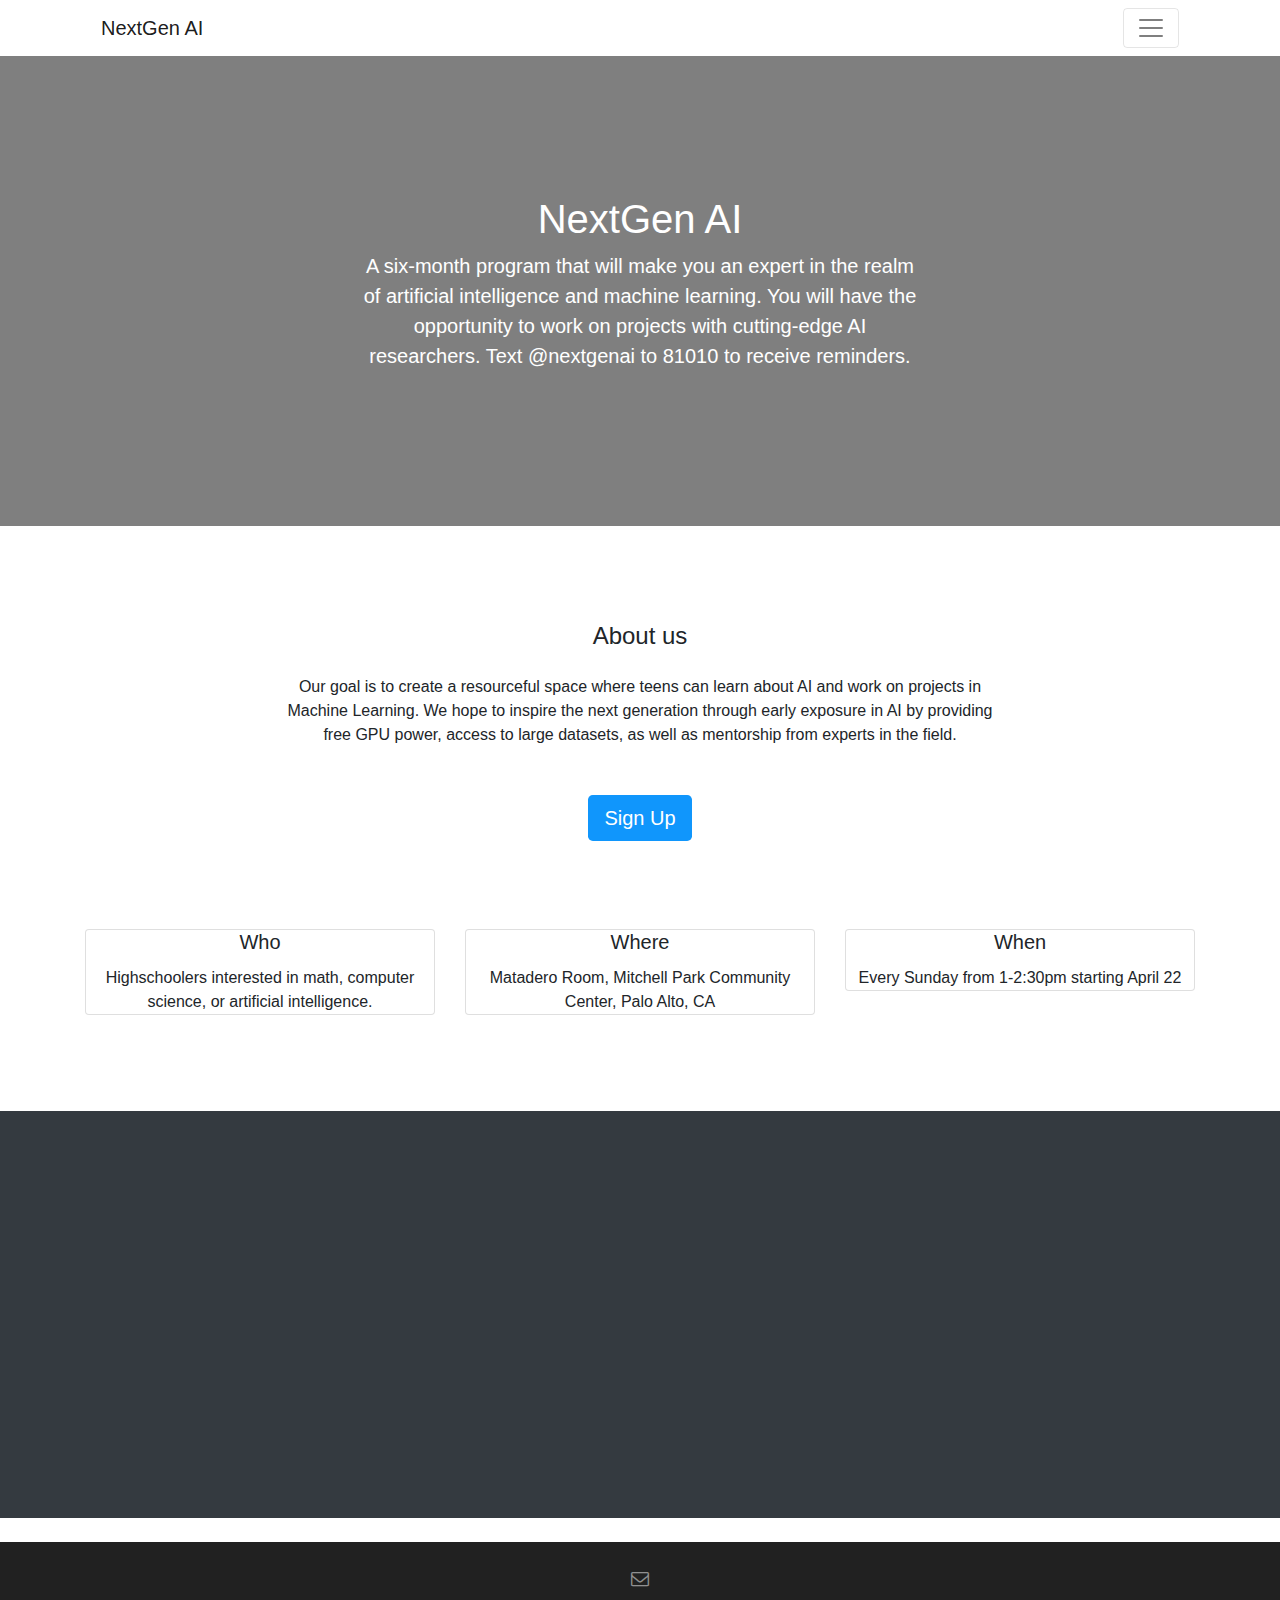
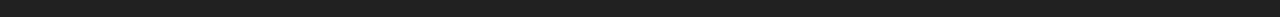
<file: website.html>
<!DOCTYPE html>
<html lang="en" >

<head>

  <meta charset="UTF-8">

  <title>NextGen AI</title>
  <meta name="viewport" content="width=device-width, initial-scale=1">
  
  
  <link rel='stylesheet prefetch' href='https://cdnjs.cloudflare.com/ajax/libs/twitter-bootstrap/4.0.0-alpha.6/css/bootstrap.min.css'>
<link rel='stylesheet prefetch' href='https://cdnjs.cloudflare.com/ajax/libs/font-awesome/4.7.0/css/font-awesome.min.css'>

      <style>
      /* Resets */
hr {
  margin-left: 0;
  max-width: 40px;
}

/* Jumbotron (hero) */
.jumbotron {
  position: relative;
  background: url(http://source.unsplash.com/466ENaLuhLY/1920x1080) no-repeat bottom center/cover;
}
.jumbotron:before {
  position: absolute;
  content: '';
  top: 0;
  left: 0;
  width: 100%;
  height: 100%;
  background: rgba(0, 0, 0, 0.5);
}
.jumbotron .container {
  padding: 75px 0;
}
.jumbotron h1,
.jumbotron .lead {
  color: #fff;
}

/* Bustom button */
.btn-primary {
  background: #1096fc;
  border: 0;
}
.btn-primary:hover {
  background: #0384e5;
}

/* Features */
.sec-features .row:nth-of-type(n+2) {
  margin-top: 160px;
}
.sec-features .row:last-of-type {
  margin-bottom: 160px;
}
.sec-features .feature-icon {
  max-width: 150px;
}

/* Testimonials */
.sec-testimonials {
  padding-top: 128px;
  padding-bottom: 128px;
}

/* Carousel */
.carousel-indicators {
  bottom: -30px;
}
.carousel-indicators li {
  background: rgba(33, 33, 33, 0.1);
}
.carousel-indicators li:focus, .carousel-indicators li:hover {
  background: rgba(33, 33, 33, 0.5);
}
.carousel-indicators .active {
  background: rgba(33, 33, 33, 0.75);
}

.carousel-control-next,
.carousel-control-prev {
  color: #212121;
}
.carousel-control-next:focus, .carousel-control-next:hover,
.carousel-control-prev:focus,
.carousel-control-prev:hover {
  color: #111;
}

/* Footer */
.footer {
  padding-top: 24px;
  padding-bottom: 24px;
  background: #212121;
}
.footer li:nth-of-type(n+2) {
  margin-left: 8px;
}
.footer a {
  font-size: 18px;
  color: rgba(255, 255, 255, 0.5);
  -webkit-transition: color .235s ease-in-out;
  transition: color .235s ease-in-out;
}
.footer a:focus, .footer a:hover {
  color: rgba(255, 255, 255, 0.25);
}

    </style>

  
  
  
  

</head>

<body translate="no" >

  <div class="wrapper">
  <section class="hero">
    <header>
      <div class="container">
        <nav class="navbar navbar-light navbar-toggleable-sm">
          <a href="#" class="navbar-brand mb-0">NextGen AI</a>

          <button class="navbar-toggler navbar-toggler-right" type="button" data-toggle="collapse" data-target="#headerNav" aria-controls="headerNav" aria-expanded="false" aria-label="Toggle navigation">
            <span class="navbar-toggler-icon"></span>
          </button>

          <div id="headerNav" class="collapse navbar-collapse justify-content-end">
            <ul class="navbar-nav">
              <li class="nav-item">
                <a class="nav-link" href="#sec-about">About</a>
              </li>


              <li class="nav-item">
                <a class="nav-link" href="mailto:tejpalv8@gmail.com">Contact</a>
              </li>
            </ul>
          </div>
        </nav>
      </div>
    </header>

    <div class="jumbotron jumbotron-fluid mb-0">
      <div class="container">
        <div class="row justify-content-center text-center">
          <div class="col-md-10 col-lg-6">
            <h1 class="display-5">NextGen AI</h1>

            <p class="lead">A six-month program that will make you an expert in the realm of artificial intelligence and machine learning. You will have the opportunity to work on projects with cutting-edge AI researchers. Text @nextgenai to 81010 to receive reminders.</p>

            
          </div>
        </div>
      </div>
    </div>
  </section>

<br>
<br>
  <section id="sec-about" class="sec-about pt-5 pb-5">
    <div class="container">
      <div class="row justify-content-center text-center">
        <div class="col-md-10 col-lg-8">
          <h1 class="h4">About us</h1>
          <p class="mt-4 mb-4">Our goal is to create a resourceful space where teens can learn about AI and work on projects in Machine Learning. We hope to inspire the next generation through early exposure in AI by providing free GPU power, access to large datasets, as well as mentorship from experts in the field.
            <br>
            <br>
            <p class="lead">
              <a class="btn btn-primary btn-lg" href="https://goo.gl/forms/FvyIaIsbT3hbRzV12" role="button">Sign Up</a>
            </p>

</p>

        </div>
      </div>


    </div>
  </section>


  <br>
  <section id="sec-pricing" class="sec-pricing">
    <div class="container">
      
      <div class="row justify-content-center">
        <div class="col-md-4">
          <div class="card text-center">
            <div class="card-block">
              <h4 class="card-title h5">Who</h4>


              <p class="card-text">Highschoolers interested in math, computer science, or artificial intelligence.</p>

            </div>
          </div>
        </div>

        <div class="col-md-4">
          <div class="card text-center">
            <div class="card-block">
              <h4 class="card-title h5">Where</h4>


              <p class="card-text">Matadero Room, Mitchell Park Community Center, Palo Alto, CA</p>

            </div>
          </div>
        </div>

        <div class="col-md-4">
          <div class="card text-center">
            <div class="card-block justify-content-center">
              <h4 class="card-title h5">When</h4>


              <p class="card-text">Every Sunday from 1-2:30pm starting April 22</p>

            </div>
          </div>
        </div>
      </div>
    </div>
  </section>
  <br>
  <br>
  <br>
  <br>
<!--   <section id="sec-features" class="sec-features pt-5 pb-5">
    <div class="container">
      <div class="row align-items-center">
        <div class="col-md-6">
          <h3 class="h4">Lockers</h3>

          <hr />

          <p>Lockers come in all different shapes and sizes and can be hired in any building, even if it’s not your home building.</p>
        </div>

        <div class="col-md-6 text-center">
          <svg class="feature-icon" xmlns="http://www.w3.org/2000/svg" viewBox="0 0 512 512"><g fill="#01305d"><path d="M30.87 45.83c7.49-3.55 15.87-4.88 24.11-4.7 112.02.03 224.05 0 336.07.02 11.17-.02 22.28 3.78 31.17 10.52 12.33 9.17 20.2 23.96 21.06 39.28 0 68.81-.05 137.61.02 206.42-4.24 0-8.48-.03-12.71-.02-.02-67.78-.01-135.57-.01-203.36.14-11.38-4.92-22.67-13.51-30.13-7.1-6.38-16.57-10.05-26.12-10.06-112.64-.01-225.28.01-337.92-.01-11.06-.14-22.05 4.54-29.57 12.67-6.98 7.34-10.84 17.41-10.78 27.52.01 98.02.01 196.03 0 294.05-.14 5.62.38 11.34 2.43 16.63 5.48 15.53 21.38 26.59 37.88 26.18 107.17.01 214.33-.01 321.5.01-.19 4.22-.08 8.46-.08 12.7l-3.95-.03c-.04 7.16.08 14.33-.06 21.49.2 3.42-3.03 6.19-6.35 5.85-18.04.03-36.09.04-54.13-.01-3.2.23-6.16-2.59-6-5.81-.23-7.17.03-14.34-.05-21.51l-164.46.01c-.15 7.35.22 14.71-.1 22.06-.13 3.11-3.14 5.47-6.17 5.26-17.37.07-34.75-.04-52.12.04-2.16-.05-4.64.11-6.3-1.55-1.92-1.49-1.96-4.08-1.93-6.29.08-6.51-.02-13.02.01-19.53-8.02-.12-16.04.23-24.04-.15-16.18-1.04-31.55-10.18-40.29-23.82-4.98-7.48-7.69-16.29-8.47-25.21v-303.65c1.04-19.15 13.35-37.08 30.87-44.87m53.65 397.7c-.04 5.2.03 10.4.01 15.61 14.38.01 28.76 0 43.14 0-.07-5.21.01-10.41-.02-15.62-14.38.03-28.75.01-43.13.01m231.07.03c-.04 5.19-.04 10.38-.02 15.57 14.38.01 28.77.02 43.16 0 .01-5.19.03-10.38-.01-15.57-14.38-.04-28.75-.05-43.13 0zM63.91 83.94c-.1-2.66 2.61-4.33 5.05-4 106-.04 212.01-.02 318.01-.01 15.27-.35 29.1 13.09 29.21 28.35.09 63.03.02 126.05.04 189.08-2.82-.01-5.64-.01-8.46-.01-.01-62.75.04-125.5-.02-188.25.22-11.04-9.69-20.94-20.74-20.7-104.9-.01-209.81-.03-314.71.01-.08 15.51.02 31.02-.03 46.54 6.58.18 13.18-.37 19.75.18 2.95.35 2.77 5.35-.21 5.52-6.5.36-13.03.02-19.54.13.02 67.7 0 135.39.01 203.09 6.55.09 13.13-.21 19.67.17 3.05.28 2.94 5.22-.01 5.56-6.54.38-13.12-.02-19.67.15 0 15.51.03 31.02-.01 46.52 98.69.02 197.38.01 296.07.01-.12 2.96-.06 6.06 1.71 8.59-25-.35-50.03-.06-75.05-.14-73.64 0-147.28-.04-220.93.01-2.69-.14-5.56.41-8.12-.59-2.27-1.17-2.13-3.97-2.15-6.14.13-16.09-.01-32.18.06-48.27-5.5-.17-11.02.3-16.5-.17-2.97-.57-2.63-5.5.41-5.58 5.35-.33 10.73-.05 16.09-.1-.03-67.7 0-135.4-.01-203.1-5.51-.15-11.04.28-16.53-.19-2.59-.5-2.8-4.87-.18-5.43 5.54-.56 11.13-.04 16.69-.25.11-16.99-.12-33.99.1-50.98z"/></g><g fill="#1096fc"><path d="M226.12 119.02c3.84-6.56 12.59-9.57 19.66-6.74 6.05 2.18 10.41 8.28 10.5 14.72.09 4.51-.01 9.03.03 13.55 15.86 2.62 31.09 8.89 44.12 18.32 4.83-4.3 8.59-10.12 14.62-12.85 7.21-3.07 16.33-.03 20.17 6.82 3.51 5.73 2.91 13.62-1.51 18.7-3.24 3.62-6.86 6.87-10.2 10.39 9.39 13.03 15.69 28.24 18.27 44.09 6.99.53 14.63-1.45 21.05 2.12 6.54 3.55 9.9 11.88 7.6 18.97-1.85 6.26-7.82 11.07-14.35 11.44-4.77.2-9.55.01-14.32.08-2.53 15.87-8.92 31.04-18.27 44.1 5.17 5.91 13.25 10.61 13.94 19.2 1.24 9.7-7.78 18.94-17.52 17.81-8.74-.49-13.54-8.7-19.48-13.94-13.02 9.38-28.2 15.73-44.06 18.26-.56 8 1.96 17.51-4.23 23.95-6.19 7.36-18.8 7.11-24.68-.5-5.63-6.51-3.22-15.6-3.72-23.41-15.88-2.58-31.09-8.91-44.13-18.3-5.96 5.23-10.77 13.49-19.52 13.94-9.66 1.08-18.64-8.01-17.47-17.65.55-8.68 8.72-13.41 13.93-19.33-9.37-13.06-15.74-28.24-18.29-44.12-7.77-.53-16.79 1.9-23.3-3.66-7.93-5.99-7.98-19.18-.09-25.22 6.5-5.67 15.61-3.17 23.42-3.74 2.54-15.86 8.85-31.06 18.26-44.08-4.66-5.44-11.69-9.51-13.53-16.85-1.97-7.23 1.87-15.41 8.64-18.58 5.84-2.93 13.44-1.88 18.19 2.65 3.3 3.18 6.48 6.5 9.75 9.72 13.02-9.43 28.26-15.74 44.13-18.31.51-7.16-1.55-15.07 2.39-21.55m5.42 8.96c-.02 19.01 0 38.01-.01 57.02 5.63-.76 11.35-.72 16.99.01-.01-18.99.01-37.99-.01-56.98.37-4.69-3.72-9.11-8.44-8.98-4.75-.23-8.91 4.21-8.53 8.93m-47.74 35.09c9.47 9.46 18.92 18.94 28.41 28.38 3.71-1.87 7.55-3.49 11.52-4.75.01-13.4 0-26.8 0-40.2-14.32 2.49-28.07 8.16-39.93 16.57m72.51-16.56c.02 13.4-.04 26.81.03 40.22 3.97 1.23 7.79 2.86 11.49 4.73 9.46-9.48 18.95-18.93 28.39-28.42-11.85-8.4-25.6-14.07-39.91-16.53m-103.3 8.45c-3.42 3.08-3.56 8.97-.19 12.14 13.52 13.62 27.15 27.12 40.67 40.73 3.42-4.55 7.48-8.59 12.01-12.04-13.56-13.55-27.08-27.13-40.68-40.64-3.06-3.22-8.65-3.31-11.81-.19m162.17.22c-13.57 13.5-27.05 27.08-40.63 40.57 4.45 3.54 8.6 7.5 11.98 12.1l40.67-40.72c3.16-3.02 3.29-8.48.31-11.67-3.04-3.58-9.13-3.73-12.33-.28m4.13 30.92c-9.5 9.46-18.97 18.95-28.46 28.42 1.91 3.68 3.52 7.51 4.75 11.48 13.41.09 26.81-.02 40.22.05-2.37-14.35-8.16-28.06-16.51-39.95m-175.09 39.92c13.41-.01 26.82.08 40.23-.05 1.18-3.96 2.82-7.77 4.71-11.44-9.48-9.47-18.94-18.95-28.43-28.42-8.39 11.86-14.07 25.59-16.51 39.91m84.14-32.4c-10.28 2.43-19.72 8.22-26.53 16.29-8.7 10.16-13.01 23.91-11.65 37.22 1.21 13.77 8.55 26.81 19.58 35.11 10.49 8.01 24.22 11.61 37.29 9.67 14.56-1.95 27.97-10.78 35.62-23.31 7.25-11.63 9.32-26.32 5.65-39.52-3.51-13.08-12.63-24.52-24.6-30.87-10.69-5.82-23.54-7.42-35.36-4.59m-111.66 48.38c-.29 4.56 3.7 8.82 8.28 8.78 19.24.09 38.48-.02 57.71.05-.75-5.64-.73-11.36 0-17.01-19.21.03-38.42-.03-57.63.03-4.39-.08-8.25 3.8-8.36 8.15m180.62-8.18c.74 5.64.75 11.36 0 17 19.25-.05 38.51.04 57.76-.04 4.2.02 7.93-3.6 8.21-7.76.5-4.68-3.53-9.28-8.29-9.16-19.22-.08-38.45 0-57.68-.04m-153.11 24.82c2.44 14.31 8.11 28.07 16.55 39.9 9.46-9.48 18.95-18.93 28.4-28.43-1.91-3.68-3.5-7.52-4.77-11.47-13.39-.01-26.79 0-40.18 0m146.66 11.46c9.46 9.51 18.96 18.96 28.43 28.45 8.38-11.87 14.09-25.6 16.53-39.93-13.4.02-26.8 0-40.2.01-1.28 3.94-2.83 7.79-4.76 11.47m-138.17 47.59c-3.14 3.05-3.08 8.53-.06 11.64 3.03 3.38 8.81 3.57 12.03.35 13.66-13.56 27.22-27.22 40.83-40.84-4.5-3.46-8.57-7.47-11.99-12-13.58 13.64-27.24 27.2-40.81 40.85m133.82-40.94c-3.34 4.61-7.48 8.61-11.99 12.08 13.63 13.59 27.2 27.25 40.86 40.82 3.01 3.06 8.35 3.08 11.47.18 3.56-2.96 3.8-8.93.49-12.17-13.57-13.67-27.28-27.21-40.83-40.91m-74.26 16.43c-9.49 9.47-18.97 18.95-28.46 28.43 11.88 8.37 25.59 14.1 39.92 16.55.03-13.41.02-26.82 0-40.22-3.95-1.25-7.78-2.85-11.46-4.76m44.08 4.75c.01 13.41-.01 26.82.01 40.23 14.32-2.48 28.03-8.18 39.91-16.54-9.5-9.47-18.96-18.98-28.45-28.46-3.67 1.93-7.52 3.5-11.47 4.77m-24.82 1.7l.02 57.34c-.24 4.62 3.91 8.75 8.5 8.66 4.6.12 8.69-4.06 8.46-8.67.05-19.11-.01-38.22.03-57.33-5.65.76-11.37.78-17.01 0zM233.53 217.74c13.48-3.96 28.75 5.47 31.34 19.24 3.29 13.39-6.43 28-19.98 30.3-12.97 2.88-26.95-6.25-29.64-19.22-3.34-12.9 5.36-27.22 18.28-30.32m.83 5.85c-8.59 2.45-14.74 11.36-13.85 20.28.56 9.49 8.98 17.74 18.51 17.97 8.25.61 16.38-4.79 19.26-12.5 2.81-7.09.95-15.76-4.61-21-4.94-4.96-12.63-6.83-19.31-4.75zM363.85 302.94c-.07-3.2 2.96-5.79 6.08-5.56 12.61-.06 25.22.01 37.83-.03 2.82 0 5.64 0 8.46.01 4.79 0 9.57.01 14.37-.01 4.23-.01 8.47.02 12.71.02 10.57 0 21.15-.03 31.72 0 3.19-.28 6.36 2.27 6.31 5.57.17 8.93.01 17.86.06 26.78 4.54.09 9.09-.22 13.62.11 2.98.22 5.21 3.16 5.02 6.08.03 10.38.03 20.78.01 31.16.26 2.78-1.36 5.71-4.15 6.44-3.26.54-6.58.21-9.86.25-.07 6.88 0 13.77-.05 20.66 6.97.1 13.94-.17 20.9.1 2.6.12 4.37 2.37 5.12 4.67v34.4c-.66 2.41-2.56 4.7-5.22 4.8-4.91.28-9.83 0-14.75.1.01 8.88.08 17.77-.04 26.65.1 3.17-2.8 5.89-5.94 5.7-35.03.08-70.06.01-105.08.04-3.34.35-6.7-2.37-6.53-5.82-.12-7.17.02-14.35-.03-21.51 0-4.24-.11-8.48.08-12.7 1.02-1.73 2.33-3.66 4.51-3.9 5.11-.42 10.25-.04 15.37-.19-.01-6.87-.01-13.73 0-20.59-4.47-.03-8.92-.06-13.38-.03-3.68-.02-7.56.48-10.96-1.27-1.77-2.53-1.83-5.63-1.71-8.59.13-9.42-.05-18.84.07-28.26-.13-2.78 2-5.5 4.8-5.83 3.07-.28 6.15-.1 9.23-.13v-20.63c-4.41-.07-8.83.14-13.23-.08-3.22-.05-5.72-3.19-5.41-6.32.05-10.7-.1-21.4.07-32.09m11.64 6.12l-.01 20.65c31.39-.02 62.79.04 94.19 0 .02-6.88 0-13.75 0-20.62-31.39-.07-62.79 0-94.18-.03m18.63 32.36c.04 6.88-.03 13.76 0 20.65 31.41-.01 62.81-.01 94.22-.01.01-6.88.01-13.76 0-20.63-31.4.01-62.81-.03-94.22-.01m-14.05 32.35c.06 6.88-.03 13.77 0 20.65 31.4-.14 62.8.1 94.2 0 .02-6.88.01-13.76.01-20.63l-94.21-.02m26 32.36c.05 6.88-.02 13.77.01 20.66 31.4.05 62.8-.12 94.19 0 .03-6.89.01-13.77 0-20.66-31.4.01-62.8.02-94.2 0m-19.95 32.36c-.03 6.88.05 13.76 0 20.64l94.21.03c-.01-6.87.01-13.74-.01-20.61-31.4-.19-62.81.03-94.2-.06z"/></g></svg>
        </div>
      </div>

      <div class="row align-items-center">
        <div class="col-md-6 text-center">
          <svg class="feature-icon" xmlns="http://www.w3.org/2000/svg" viewBox="0 0 512 512"><g fill="#01305d"><path d="M387.03 28.2c39.65-.16 79.3-.06 118.95-.06 2.42-.14 3.81 3.24 2.07 4.9-1.01 1.24-2.68.87-4.06.93-38.69-.02-77.39.05-116.08-.01-3.37.31-4.01-4.92-.88-5.76zM324.49 57.5l1.33-.81c27.73-.04 55.46-.1 83.18.03 3.07.61 2.76 5.57-.36 5.76-27.23.08-54.47.02-81.71.03-2.6.44-4.57-3.24-2.44-5.01zM0 87.96c.82-3.02 3.87-5.05 6.97-4.67 166.05.01 332.1 0 498.15 0 3.03-.35 5.8 1.63 6.88 4.4v336.3c-.82 3-3.83 5.04-6.91 4.7h-498.12c-3.05.37-5.88-1.57-6.97-4.37v-336.36m12.17 7.09c-.02 1.59-.03 3.18.04 4.77-.09 104.34.07 208.68-.08 313.01l.67-.53c-1.25 1.17-.4 3.15-.63 4.66 2.47.06 4.94.08 7.4 0 155.47.06 310.93.02 466.4.02 2.13.22 4.28-.44 6.36.37l-.28-1.2.2.55c2.47.68 5.02.21 7.55.27.03-1.57.04-3.14-.03-4.7 0-104.12.12-208.24-.06-312.35.1-1.63.11-3.26.1-4.88-2.13-.08-4.26-.11-6.38 0-158.25-.09-316.51-.01-474.76-.05l.91.87c-1.93-1.79-5.01-.53-7.41-.81z"/></g><path fill="#1096fc" d="M12.17 95.05c2.4.28 5.48-.98 7.41.81 79.2 70.66 158.39 141.32 237.61 211.94 78.76-70.89 157.47-141.86 236.24-212.76 2.12-.11 4.25-.08 6.38 0 .01 1.62 0 3.25-.1 4.88-58.23 52.78-116.8 105.2-175.13 157.88 58.34 51.56 116.92 102.84 175.19 154.47.07 1.56.06 3.13.03 4.7-2.53-.06-5.08.41-7.55-.27l-.2-.55-.19-.56c-26.15-22.6-51.92-45.68-77.94-68.46l-95.28-83.94c-19.58 17.51-39.04 35.17-58.6 52.72-1.55 1.58-4.32 1.48-5.83-.1-17.48-15.58-34.94-31.18-52.43-46.76l-.45-.02c-60.58 49.31-121.15 98.64-181.76 147.93-2.46.08-4.93.06-7.4 0 .23-1.51-.62-3.49.63-4.66 60.92-49.62 121.85-99.21 182.8-148.78-61.12-54.57-122.36-109.02-183.39-163.7-.07-1.59-.06-3.18-.04-4.77z"/></svg>
        </div>

        <div class="col-md-6">
          <h3 class="h4">Building address/Mail handling</h3>

          <hr />

          <p>A Czech business address for you and your mail. We can either hold your mail for you to collect, or forward it on to wherever you are.</p>
        </div>
      </div>

      <div class="row align-items-center">
        <div class="col-md-6">
          <h3 class="h4">Call answering</h3>

          <hr />

          <p>We’ll provide someone to answer your calls professionally using your company name. They’ll be put through to you, or we’ll take a message if you’re unavailable.</p>
        </div>

        <div class="col-md-6 text-center">
          <svg class="feature-icon" xmlns="http://www.w3.org/2000/svg" viewBox="0 0 512 512"><g fill="#1096fc"><path d="M329.44 0h10.11c28 .68 55.98 6.46 81.55 17.99 27.01 12.18 51.58 30.94 68 55.83 13.11 19.7 20.35 43.46 19.3 67.18-.82 23.13-9.46 45.62-23.22 64.11-13.61 18.44-31.81 33.19-51.9 44.05-26.52 14.34-56.36 22.07-86.39 23.77-1.5-.22-1.9 1.5-2.62 2.4-6.6 11.28-15.72 21.12-26.64 28.33-14.28 9.44-31.62 13.94-48.67 13.47-4.84-.24-6.97-7.25-3.09-10.13 5.59-4.16 11.17-9.58 11.97-16.89.87-9.25-3.84-17.8-8.47-25.45-1.1-2.63-4.15-2.89-6.48-3.82-17.83-6.36-34.78-15.35-49.77-26.95-21.02-16.21-38.21-38.11-46.34-63.58-7.9-24.28-6.84-51.27 2.76-74.9 10.55-26.42 30.65-48.2 54.22-63.71 31.21-20.51 68.52-30.65 105.68-31.7m-34.95 15.73c-32.83 6.55-64.6 21.45-88.28 45.45-17.54 17.65-30.07 40.91-32.43 65.89-2.6 24.37 4.85 49.22 19.01 69.05 18.42 26 46.35 44.09 76.2 54.37 2.63 1.08 6.03 1.3 7.7 3.92 5.32 7.79 10.1 16.22 12.16 25.51 1.91 8.12.79 17.01-3.73 24.11 17.44-2.82 33.37-12.9 43.89-27.02 3.15-4.05 5.67-8.52 8.14-13 1.53-2.81 5.04-2.72 7.8-2.79 38.08-1.85 76.28-14.11 106.34-37.96 20.84-16.54 37.44-39.44 43.13-65.72 5.32-23.66 1.07-49.05-10.83-70.08-14.52-25.98-38.72-45.46-65.45-57.88-38.33-17.7-82.35-21.93-123.65-13.85zM231.4 97.42c1.41-.74 3.09-.35 4.62-.48 42.36.02 84.71.01 127.07.01 2.55-.2 4.74 2.53 3.92 4.98-.51 2.19-2.91 3.11-4.96 2.87-43.01-.08-86.02.06-129.03-.07-3.78.06-5.05-5.73-1.62-7.31zM390.35 97.47c5.75-1.1 11.87-.32 17.76-.48 4.2-.27 5.31 6.35 1.31 7.55-5.78.54-11.65.16-17.46.18-3.69-.01-4.91-5.63-1.61-7.25zM466.36 101.38c1.84-.99 4.43-.06 5.19 1.9 6.82 18.42 7.02 39.15.87 57.78-5.53 16.95-16.03 32.23-29.82 43.51-2.15 2.01-6.07.47-6.32-2.42-.44-1.91 1.05-3.38 2.4-4.46 13.9-11.72 24.02-27.93 28.18-45.66 3.62-14.96 2.71-30.93-2.36-45.45-.9-1.89-.09-4.36 1.86-5.2zM232.28 131.4c29.23-.31 58.48-.05 87.73-.13 2.58-.41 5.2 2.05 4.49 4.69-.28 2.07-2.47 3.33-4.43 3.15-29.05-.09-58.1.1-87.15-.09-4.24-.02-4.78-6.84-.64-7.62zM348.38 131.48c20.08-.44 40.24-.19 60.34-.12 4.6.38 3.98 8.03-.64 7.69-19.38.08-38.76.06-58.14.02-4.36.5-5.72-6.35-1.56-7.59zM232.37 168.52c30.55-.27 61.13-.02 91.69-.12 1.96-.22 4.31.64 4.79 2.76.95 2.48-1.39 5.3-3.98 5.07-30.6-.06-61.19.06-91.79-.06-4.37.14-5.04-6.97-.71-7.65zM344.43 168.6c4.36-.39 8.8-.23 13.18-.09 3.87.53 4.1 6.62.34 7.55-4.33.3-8.69.18-13.02.09-3.87-.49-4.25-6.56-.5-7.55zM410.41 213.55c1.5-.55 3.31-.83 4.61.35 2.39 1.68 1.72 5.87-1.08 6.68-4.87 1.69-9.9 3.04-15.01 3.68-2.85.22-4.92-3.36-3.4-5.75.84-1.78 2.92-1.97 4.63-2.33 3.47-.62 6.89-1.55 10.25-2.63z"/></g><g fill="#01305d"><path d="M108.35 141.55c2.12-1.46 5.16-.06 5.85 2.32 13.45 32.47 27.03 64.89 40.46 97.38 1.21 2.13-.37 5.11-2.77 5.44-2.05.46-4.02-1.02-4.6-2.94-13.45-32.29-26.9-64.57-40.29-96.88-1.03-1.8-.5-4.29 1.35-5.32zM38.07 154.08c11.69-5.9 24.9-8.31 37.91-8.62 5.53.09 11.48.25 16.33 3.24 3.14 1.9 3.82 5.74 5.15 8.88 12.26 30.95 24.55 61.89 36.84 92.83 1.99 4.71-1.37 9.32-3.68 13.23-7.26 10.82-16.26 20.33-25.29 29.68-1.63 1.82-3.8 3.3-4.87 5.55 2.26 6.34 6.96 11.38 10.85 16.75 25.06 31.38 53.48 60.1 84.7 85.37 6.38 4.87 12.46 10.49 20.01 13.49 9.13-9.05 18.25-18.16 28.35-26.14 4.25-3.22 8.63-6.5 13.74-8.21 1.79-.67 3.77-.59 5.52.18 32.92 13.1 65.86 26.19 98.79 39.26 4.17 2.48 5.26 7.76 5.87 12.21.99 11.62-.63 23.39-4.04 34.51-1.99 6.13-4.52 12.24-8.61 17.29-16.16 18.04-40.21 27.74-64.2 28.42h-7.76c-31.39-1.44-61.33-13.07-88.62-28.03-41.23-22.98-77.64-53.96-109.2-88.92-25.79-28.92-48.51-60.94-64.56-96.32-10.83-24.37-18.65-50.75-17.68-77.65.63-17.99 6.06-36.03 16.88-50.55 4.87-6.39 10.2-12.86 17.57-16.45m18.93 5.43c-6.52 1.6-13.2 3.75-18.42 8.13-5.74 5.36-10.52 11.74-14.21 18.67-9.3 17.52-10.75 38.19-7.8 57.52 4.6 30.16 17.79 58.28 33.52 84.15 18.62 30.4 41.63 57.97 67.15 82.81 20.18 19.47 42.06 37.26 65.72 52.35 17.16 10.9 35.27 20.44 54.42 27.38 20.9 7.43 43.5 12.04 65.67 8.46 15.04-2.28 29.31-9.2 40.37-19.65 7.19-6.21 9.97-15.81 11.85-24.78 1.39-8.22 2.5-16.78.71-25.02-32.05-12.59-64.02-25.39-96.01-38.12-3.69 2.02-6.92 4.73-10.14 7.41-8.68 7.29-16.83 15.18-24.81 23.23-2.25 2.48-5.92 2.74-9.03 2.16-5.1-1.05-9.8-3.42-14.31-5.95-11.92-7.01-22.58-15.91-32.93-25.02-14.91-13.34-29.13-27.46-42.64-42.21-10.35-11.46-20.52-23.22-28.56-36.45-3.48-6.02-7.19-12.46-7.23-19.61.08-5.19 5.24-7.87 8.19-11.46 8.64-9.39 18.45-18.1 24.77-29.31-12.81-32.05-25.49-64.15-38.23-96.23-9.32-1.7-18.88-.47-28.05 1.54zM271.23 360.31c1.28-.58 2.61-.08 3.82.43 31.2 13.24 62.42 26.44 93.63 39.67 1.85.58 3.45 2.35 3.06 4.41-.18 2.64-3.39 4.21-5.66 2.92l-92-38.93c-1.73-.84-3.96-1.23-4.91-3.08-1.08-1.98-.03-4.64 2.06-5.42z"/></g></svg>
        </div>
      </div>
    </div>
  </section> -->

  <!-- <section id="sec-testimonials" class="sec-testimonials">
    <div class="container">
      <h1 class="h4 mb-5 text-center">Words from our members</h1>
      
      <div id="carouselIndicators" class="carousel slide" data-ride="carousel">
        <ol class="carousel-indicators">
          <li data-target="#carouselIndicators" data-slide-to="0" class="active"></li>
          <li data-target="#carouselIndicators" data-slide-to="1"></li>
          <li data-target="#carouselIndicators" data-slide-to="2"></li>
        </ol>
        
        <div class="carousel-inner" role="listbox">
          <div class="carousel-item active">
            <div class="row justify-content-center">
              <div class="col-md-6">
                <blockquote class="blockquote">
                  <small>The vibe here is bright and very optimistic. Clients love to visit us here and every day we make new friends and contacts with other start-ups. Being a a member is our secret super power.</small>

                  <footer class="blockquote-footer mt-2">Timothy Wilson, CTO</footer>
                </blockquote>
              </div>
            </div>
          </div>
          
          <div class="carousel-item">
            <div class="row justify-content-center">
              <div class="col-md-6">
                <blockquote class="blockquote">
                  <small>I've been a memeber for over 3 years. We have always been welcomed by friendly faces and helpful staff. This co-working space has everything we need from Wi-Fi to fresh and delicious coffee.</small>
              
                  <footer class="blockquote-footer mt-2">Ziva Stark, CEO</footer>
                </blockquote>
              </div>
            </div>
          </div>
          
          <div class="carousel-item">
            <div class="row justify-content-center">
              <div class="col-md-6">
                <blockquote class="blockquote">
                  <small>I joined since its opening and I couldn't have found a better working space. Being a member is so inspiring and I love the work environment: spacious, bright and full of entrepreneurs like me!</small>
              
                  <footer class="blockquote-footer mt-2">Teresa Swanson, CEO</footer>
                </blockquote>
              </div>
            </div>
          </div>
        </div>
        
        <a class="carousel-control-prev" href="#carouselIndicators" role="button" data-slide="prev">
          <span class="fa fa-angle-left fa-2x"></span>
          <span class="carousel-control-prev-icon" aria-hidden="true"></span>
          <span class="sr-only">Previous</span>
        </a>
        
        <a class="carousel-control-next" href="#carouselIndicators" role="button" data-slide="next">
          <span class="fa fa-angle-right fa-2x"></span>
          <span class="carousel-control-next-icon" aria-hidden="true"></span>
          <span class="sr-only">Next</span>
        </a>
      </div>
    </div>
  </section> -->
    
<!--   <section id="sec-contact" class="sec-contact pt-5 pb-5">
    <div class="container">
      <div class="row justify-content-center">
        <div class="col-md-10 col-lg-7">
          <h1 class="h4">Have a question? Get in touch with us!</h1>
          
          <form action="mailto:tejpalv8@gmail.com" method="GET">
            <fieldset class="form-group">
              <label for="formName">Your Name:</label>
              <input id="formName" class="form-control" type="text" placeholder="Your Name" required>
            </fieldset>
              
            <fieldset class="form-group">
              <label for="formEmail1">Email address:</label>
              <input id="formEmail1" class="form-control" type="email" placeholder="Enter email" required>
            </fieldset>
            
            <fieldset class="form-group">
              <label for="formMessage">Your Message:</label>
              <textarea id="formMessage" class="form-control" rows="3" placeholder="Your message" required></textarea>
            </fieldset>
            
            <fieldset class="form-group text-center">
              <button class="btn btn-primary" type="submit">Send Message</button>
            </fieldset>
          </form>
        </div>
      </div>
    </div>
  </section> -->

<section class="bg-dark" id="map">
      <center>
<iframe width="770" height="400" frameborder="0" style="border:0" src="https://www.google.com/maps/embed/v1/place?q=place_id:ChIJJVRpYWm6j4ARN1Rt8eePAqg&key=AIzaSyC7DlXewYT2bbBq1uttqu6lHXZk4v5KKpE" allowfullscreen></iframe>
</center>
    </section>

    <br>

  <footer class="footer">
    <div class="container">
      <ul class="list-inline mb-0 text-center">
<!--         <li class="list-inline-item">
          <a href=""><span class="fa fa-twitter"></span></a>
        </li> -->
        
<!--         <li class="list-inline-item">
          <a href=""><span class="fa fa-google-plus"></span></a>
        </li> -->
        
<!--         <li class="list-inline-item">
          <a href=""><span class="fa fa-instagram"></span></a>
        </li> -->
        
        <li class="list-inline-item">
          <a href="mailto:tejpalv8@gmail.com"><span class="fa fa-envelope-o"></span></a>
        </li>
      </ul>
    </div>
  </footer>
</div>
  
  <script src='https://cdnjs.cloudflare.com/ajax/libs/jquery/3.2.1/jquery.min.js'></script>
<script src='https://cdnjs.cloudflare.com/ajax/libs/twitter-bootstrap/4.0.0-alpha.6/js/bootstrap.min.js'></script>

  

    <script >
      $(function () {
  $('a[href*="#"]:not([href="#"])').click(function (e) {
    var target = $(e.target.hash);

    if (target.length) {
      $('html, body').animate({
        scrollTop: target.offset().top
      }, 1000);

      return false;
    }
  });
});
    </script>



  
  

</body>

</html>
</file>
